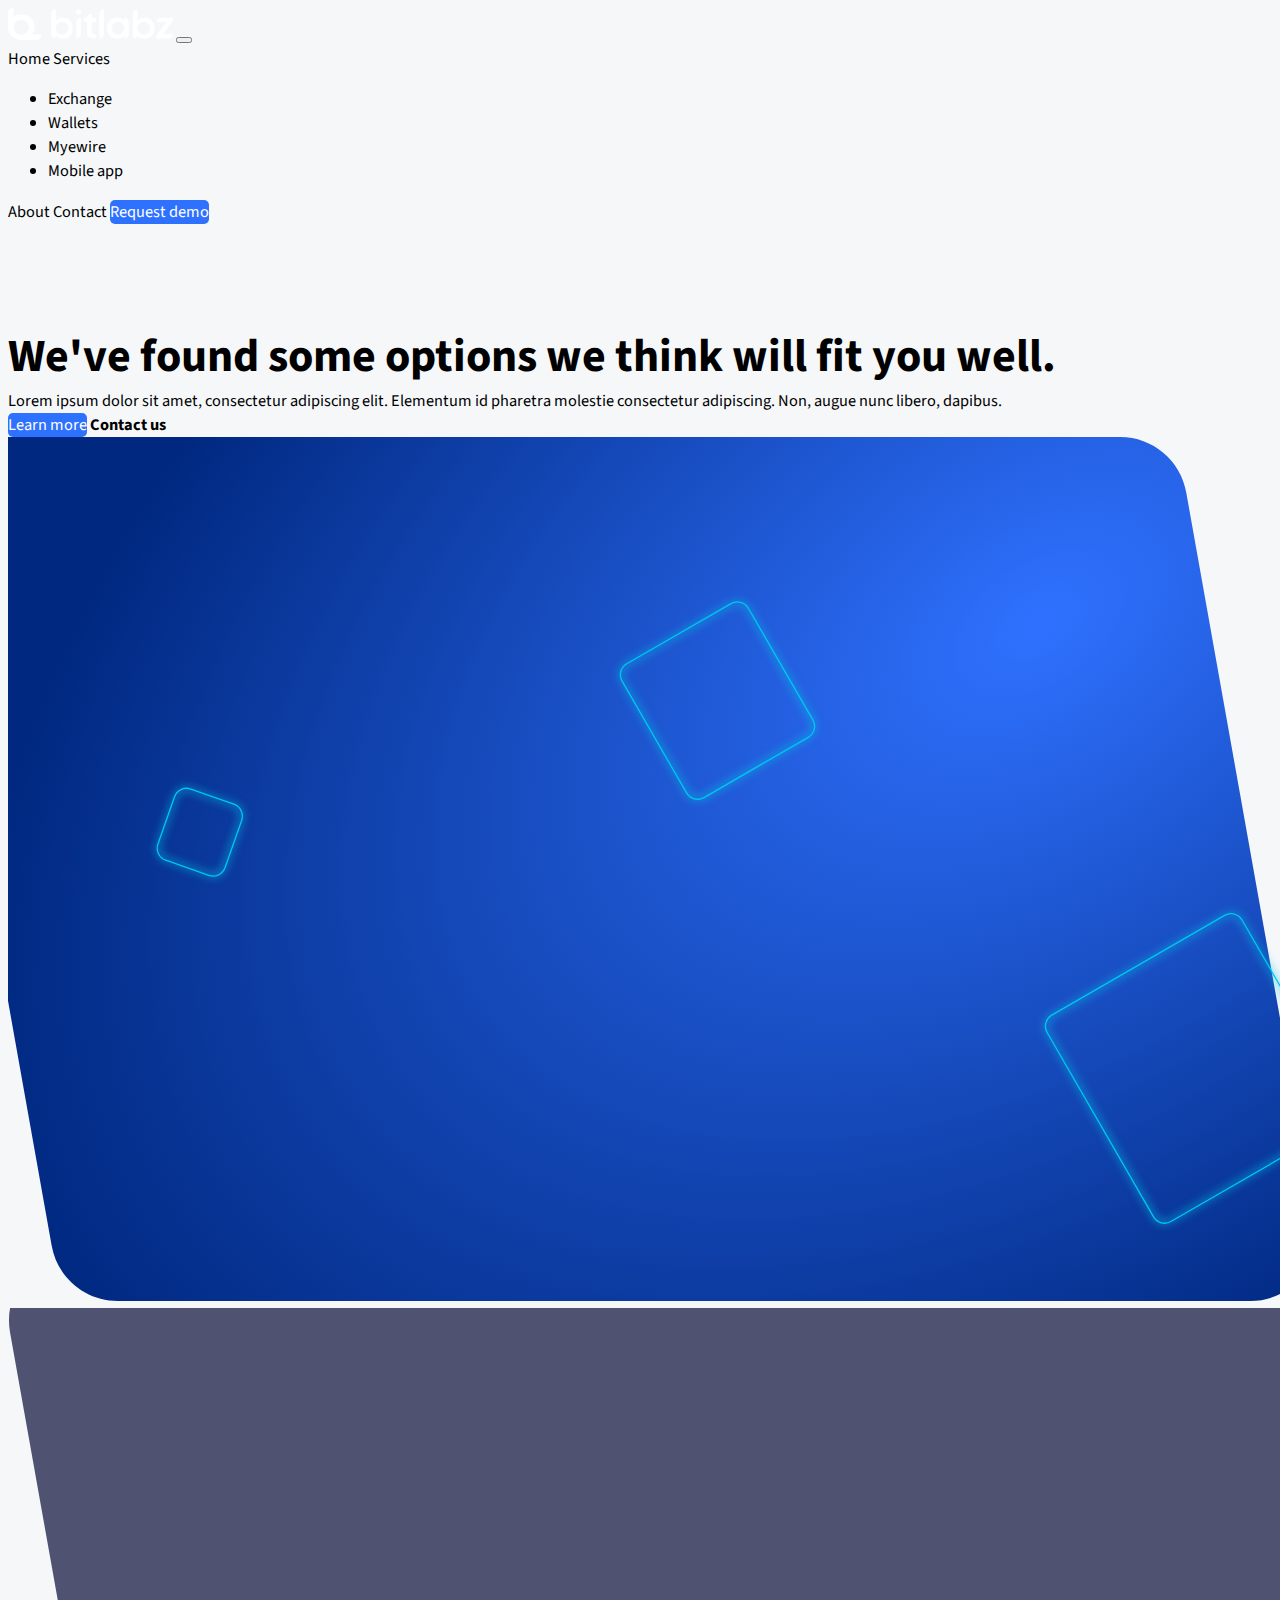
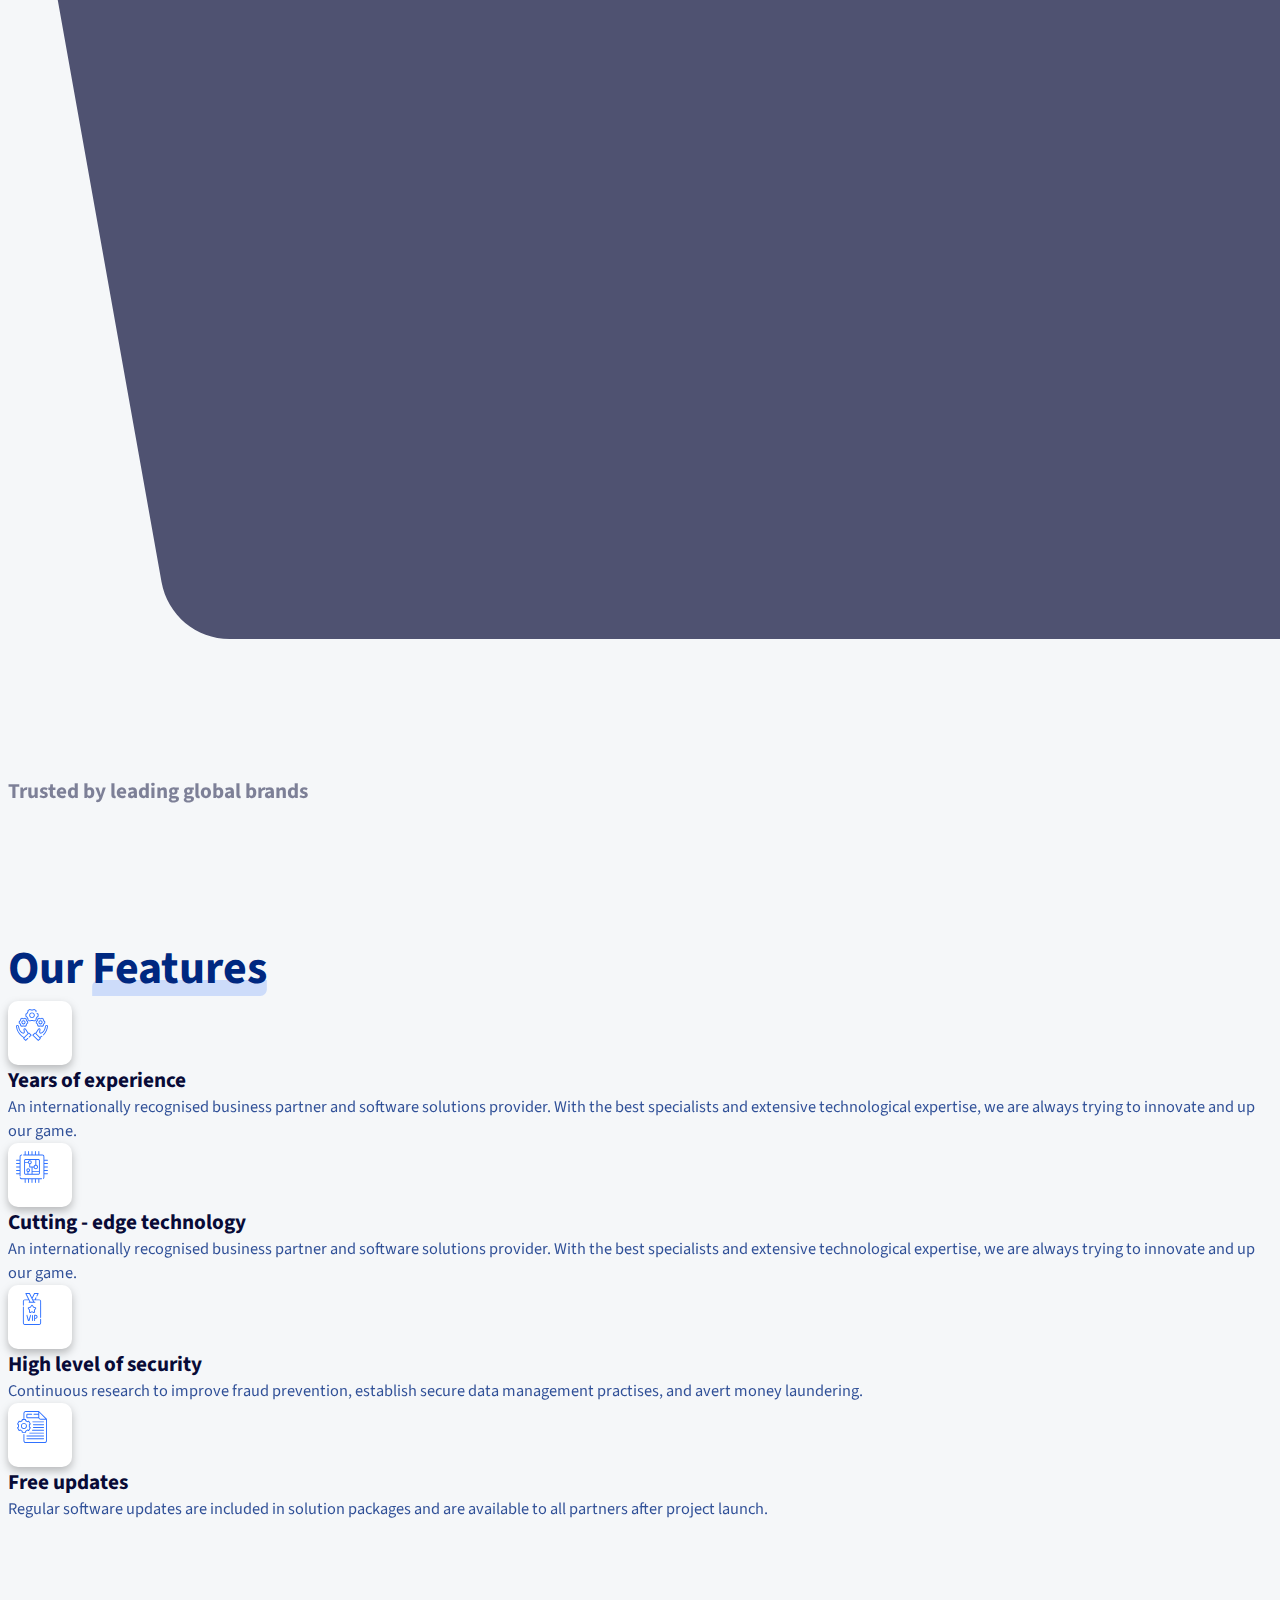
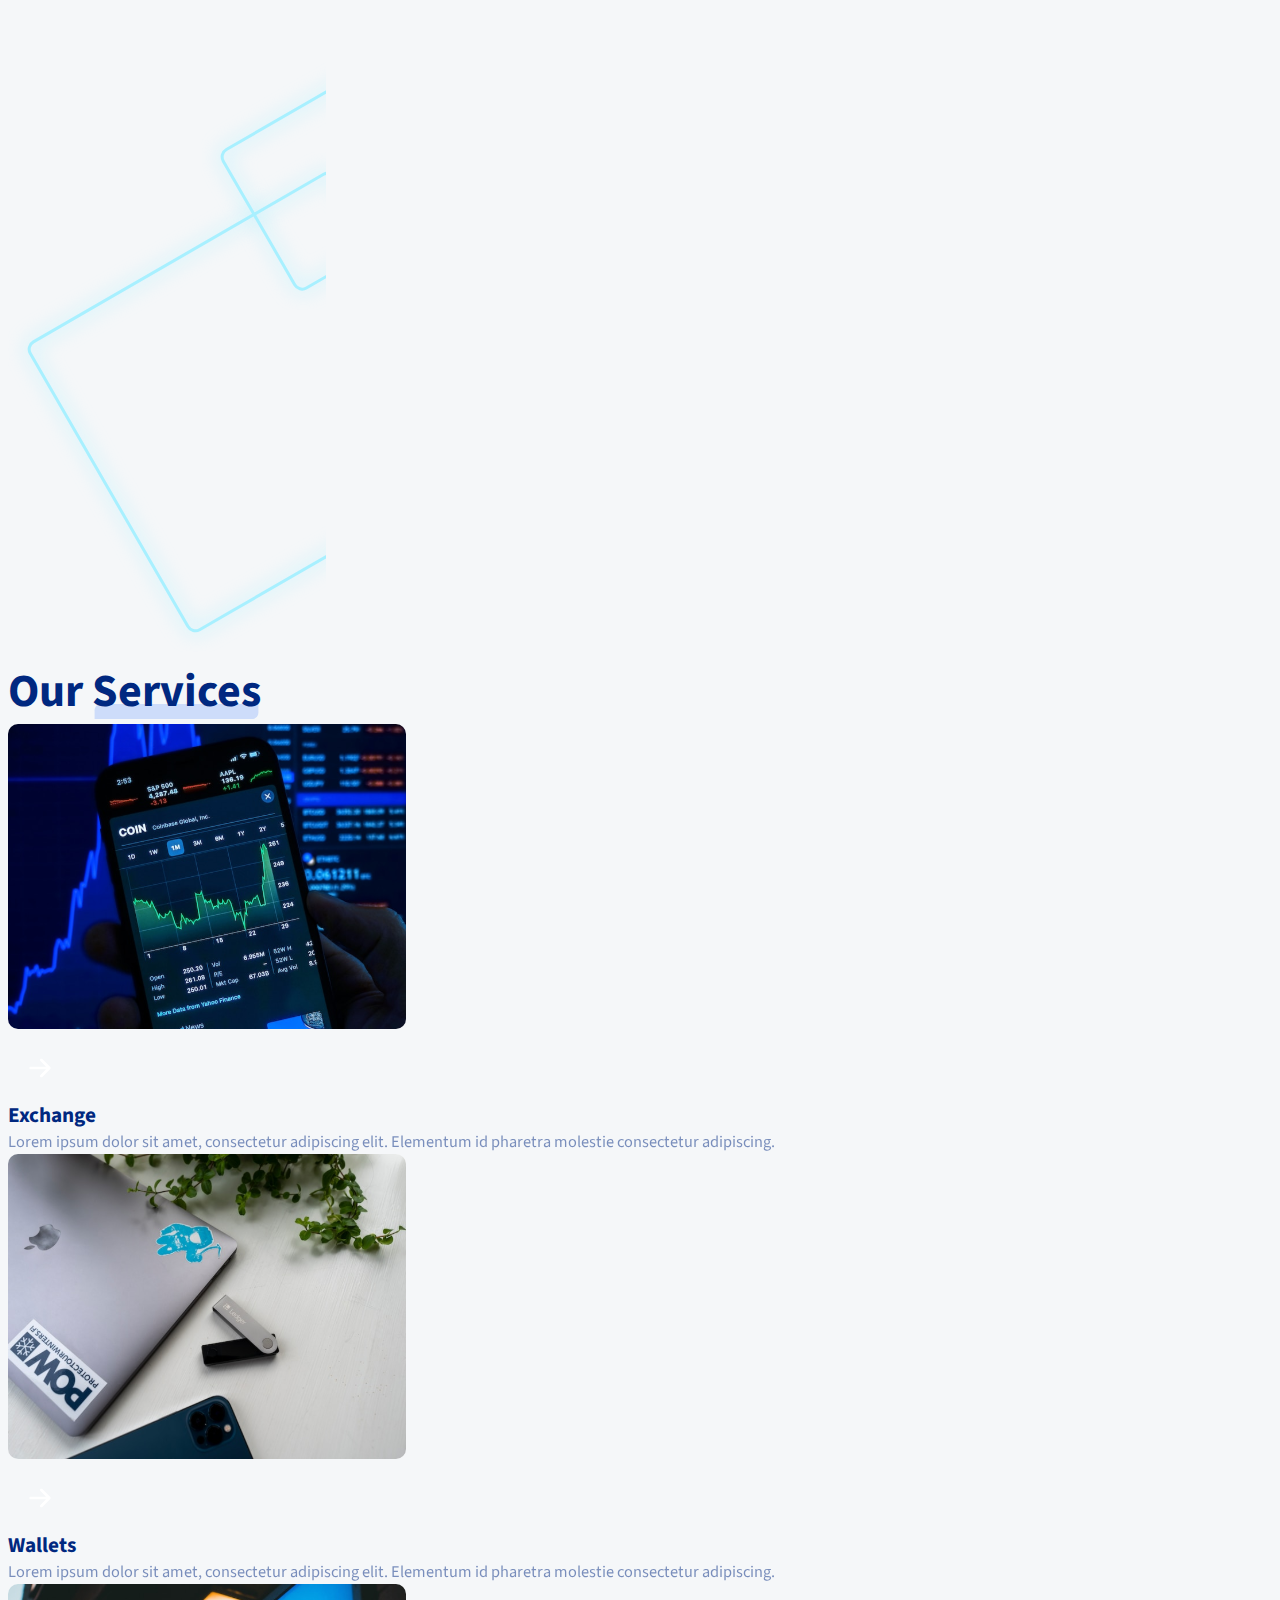
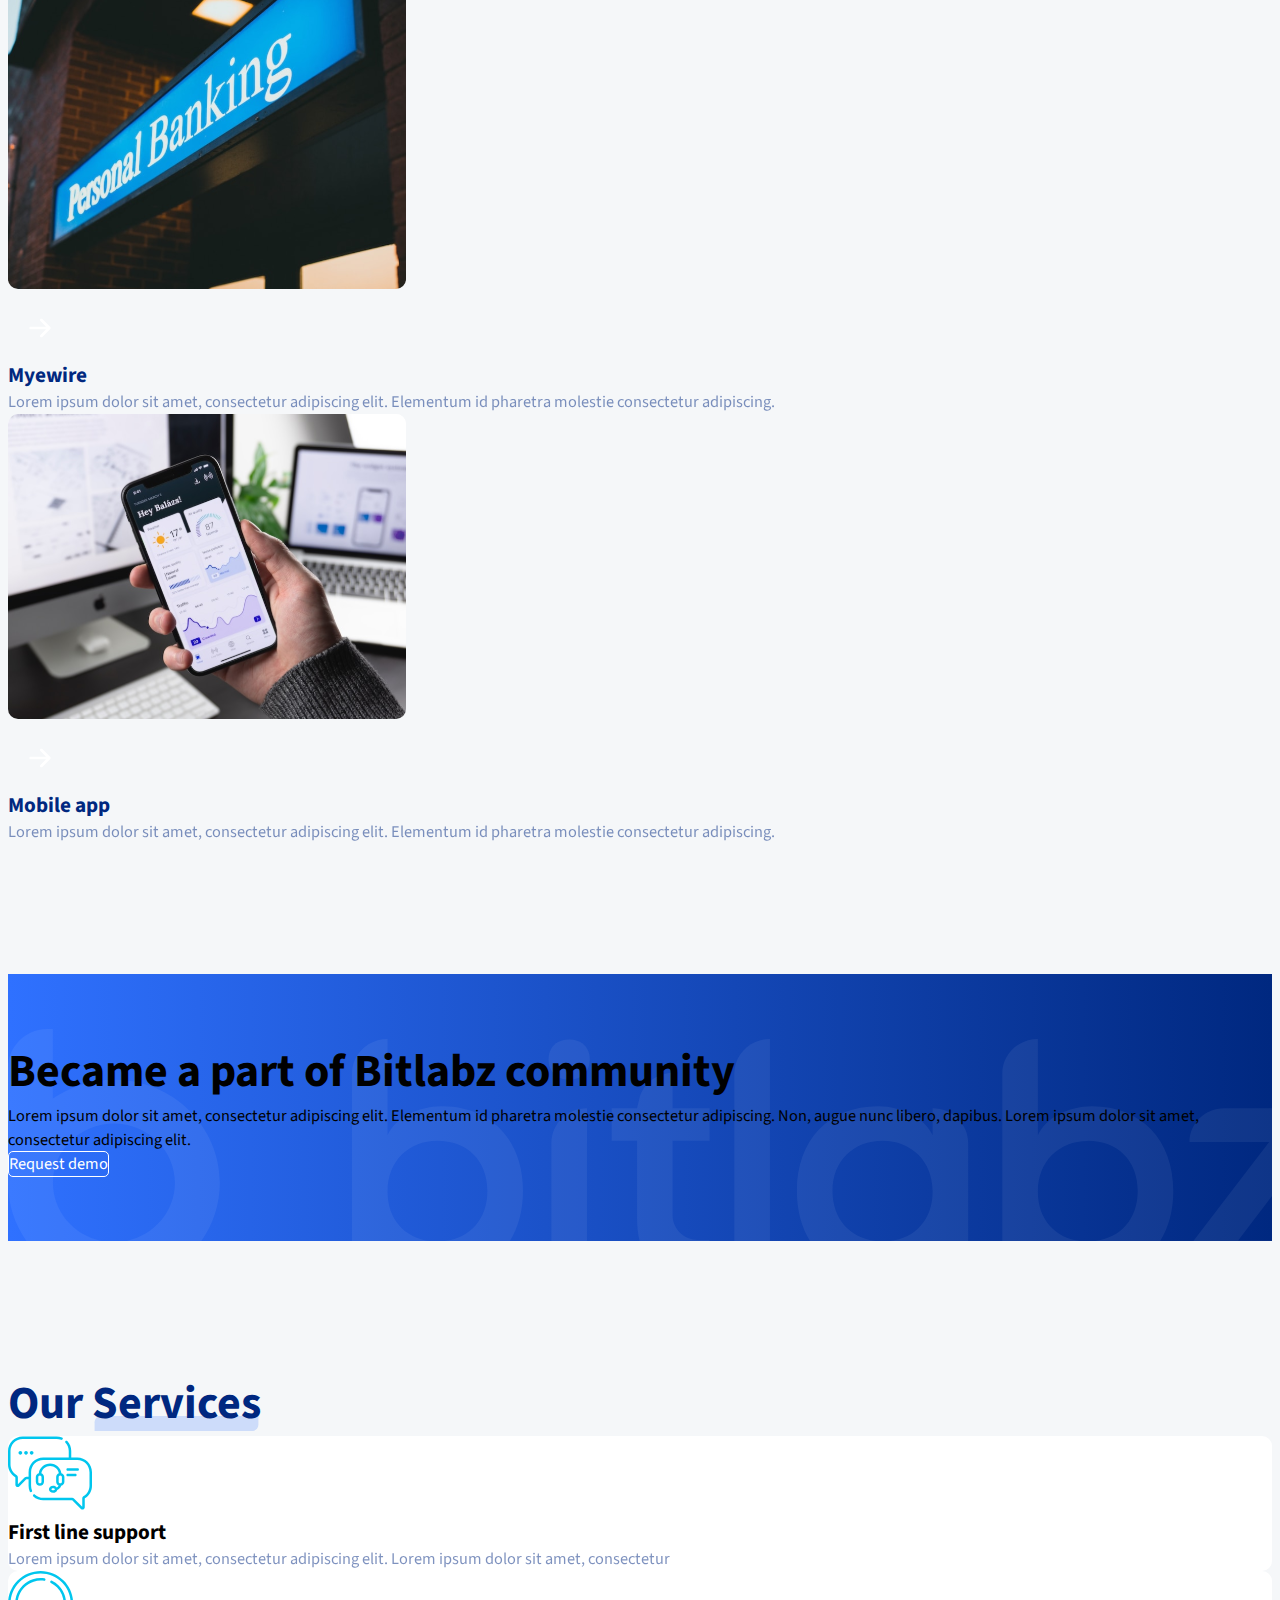
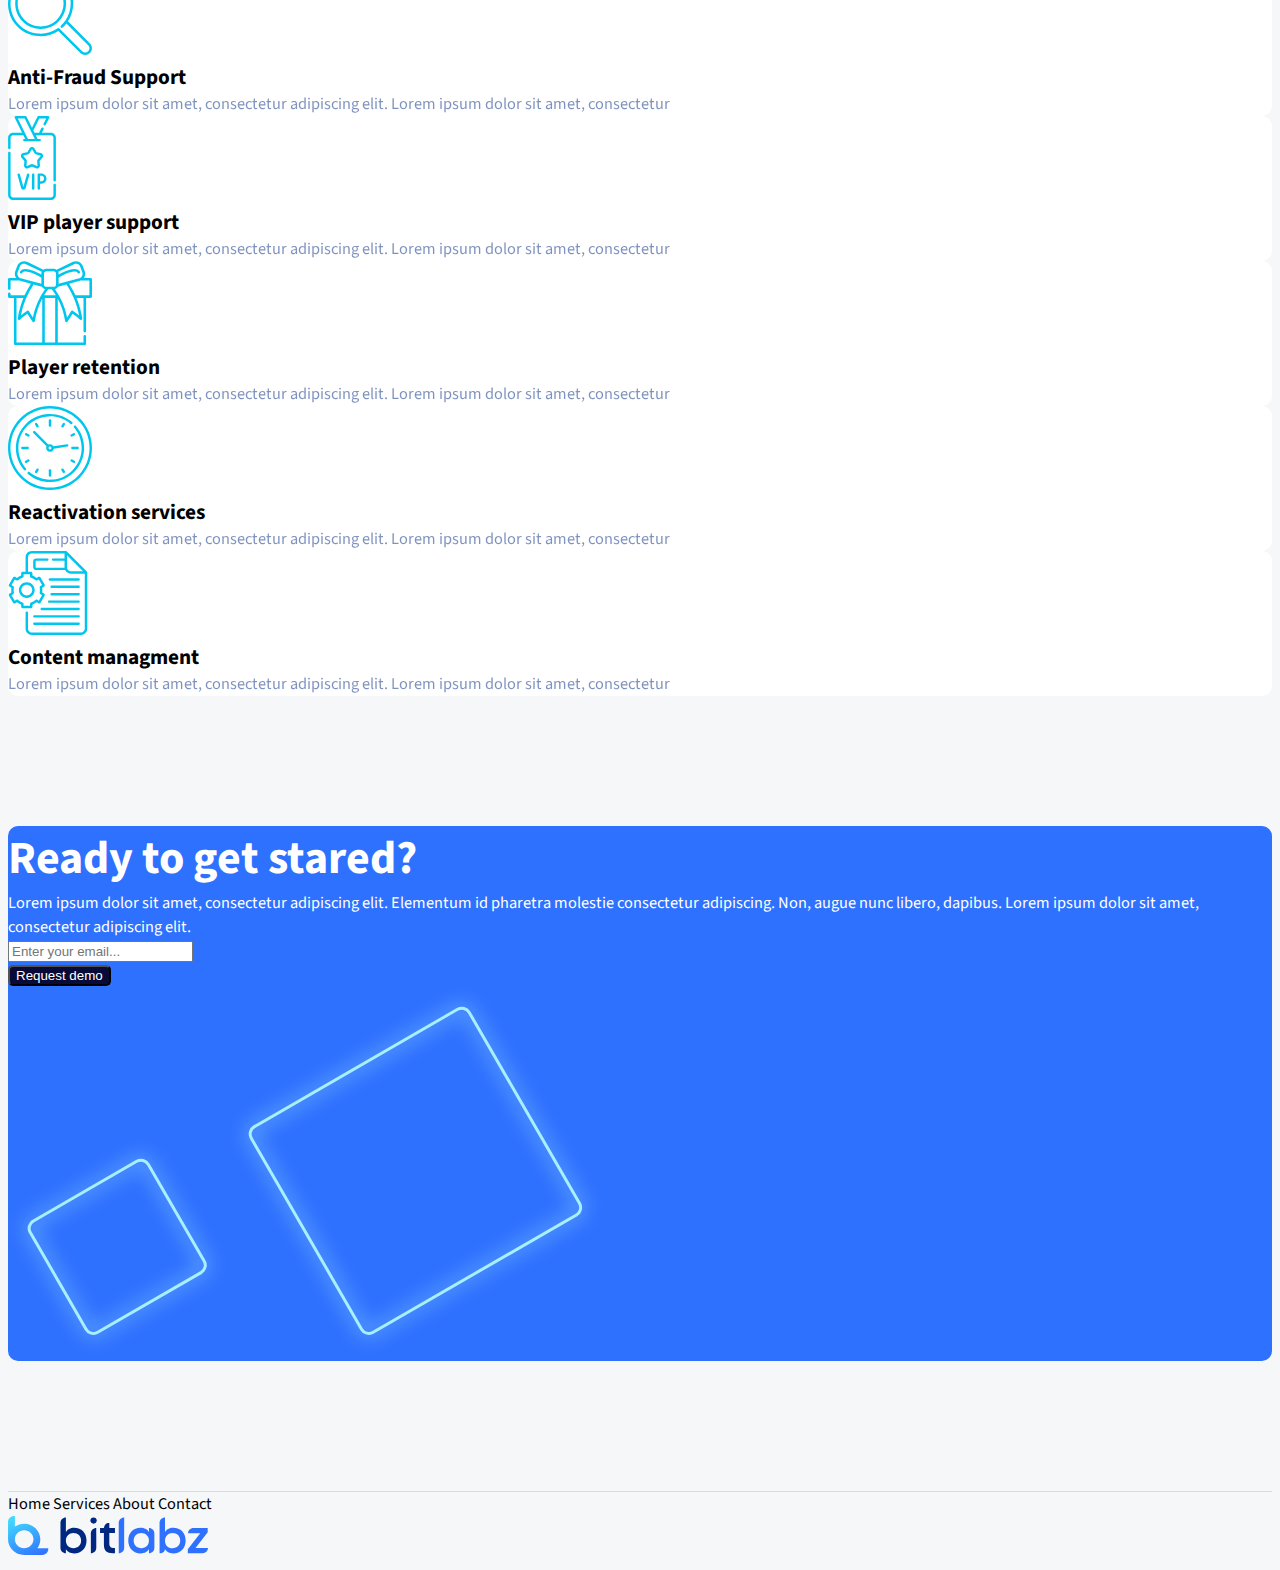
<file: index.html>
<!DOCTYPE html>
<html lang="en">
<head>
    <meta charset="UTF-8">
    <meta http-equiv="X-UA-Compatible" content="IE=edge">
    <meta name="viewport" content="width=device-width, initial-scale=1.0">

    <link href="https://cdn.jsdelivr.net/npm/bootstrap@5.0.2/dist/css/bootstrap.min.css" rel="stylesheet" integrity="sha384-EVSTQN3/azprG1Anm3QDgpJLIm9Nao0Yz1ztcQTwFspd3yD65VohhpuuCOmLASjC" crossorigin="anonymous">
    <link rel="preconnect" href="https://fonts.googleapis.com">
    <link rel="preconnect" href="https://fonts.gstatic.com" crossorigin>
    <link href="https://fonts.googleapis.com/css2?family=Source+Sans+Pro:wght@300;400;700&display=swap" rel="stylesheet">
    <link rel="stylesheet" href="https://cdnjs.cloudflare.com/ajax/libs/OwlCarousel2/2.3.4/assets/owl.carousel.css" integrity="sha512-UTNP5BXLIptsaj5WdKFrkFov94lDx+eBvbKyoe1YAfjeRPC+gT5kyZ10kOHCfNZqEui1sxmqvodNUx3KbuYI/A==" crossorigin="anonymous" referrerpolicy="no-referrer" />

    <link rel="stylesheet" href="styles.css">

    <title>Bitlabz</title>
</head>
<body class="index">
    <nav class="navbar navbar-expand-lg position-absolute w-100">
        <div class="container">
            <a class="navbar-brand" href="index.html">
                <img src="assets/images/logos/Logo.svg" alt="" width="165" height="32">
            </a>
            <button class="navbar-toggler" type="button" data-bs-toggle="collapse" data-bs-target="#navbarNavAltMarkup" aria-controls="navbarNavAltMarkup" aria-expanded="false" aria-label="Toggle navigation">
                <span class="navbar-toggler-icon"></span>
            </button>
            <div class="collapse navbar-collapse justify-content-end" id="navbarNavAltMarkup">
                <div class="navbar-nav align-items-lg-center">
                    <a class="nav-link text-white me-4" aria-current="page" href="index.html">Home</a>
                    <a class="dropdown nav-link dropdown-toggle text-white me-4" href="#" id="navbarScrollingDropdown" role="button" data-bs-toggle="dropdown" aria-expanded="false">
                        Services
                    </a>
                    <ul class="dropdown-menu" aria-labelledby="navbarScrollingDropdown">
                        <li><a class="dropdown-item" href="pages/exchange.html">Exchange</a></li>
                        <li><a class="dropdown-item" href="pages/wallets.html">Wallets</a></li>
                        <li><a class="dropdown-item" href="pages/myewire.html">Myewire</a></li>
                        <li><a class="dropdown-item" href="pages/mobile-app.html">Mobile app</a></li>
                    </ul>
                    <a class="nav-link text-white me-4" href="pages/about.html">About</a>
                    <a class="nav-link text-white me-4" href="pages/contact.html">Contact</a>
                    <a class="nav-link text-white btn btn-blue px-2 py-1 h-fit" href="pages/demo.html">Request demo</a>
                </div>
            </div>
        </div>
    </nav>

    <div class="main container-fluid px-0 mx-0 row">
        <div class="col-lg-6 px-0 main-content text-white position-relative">
            <div class="p-5 position-absolute">
                <h2 class="mb-4 bold">We've found some options we think will fit you well.</h2>
                <p class="mb-4">Lorem ipsum dolor sit amet, consectetur adipiscing elit. Elementum id pharetra molestie consectetur adipiscing. Non, augue nunc libero, dapibus. </p>
                <div class="d-flex align-items-center">
                    <a href="#" class="btn btn-blue px-3 py-2 me-3 text-white">Learn more</a>
                    <a href="pages/contact.html" class="bold text-white">Contact us</a>
                </div>
            </div>
            <img src="assets/images/main-bg.svg" alt="">
        </div>

        <div class="col-lg-6 px-0 video">
            <img src="assets/images/Rectangle 44.svg" alt="">
        </div>
    </div>

    <div class="container carousel">
            <h4 class="mb-4">Trusted by leading global brands</h4>
    
            <div class="owl-carousel owl-theme">
                <div class="item"><img src="assets/images/carousel-logos/binance.svg" alt=""></div>
                <div class="item"><img src="assets/images/carousel-logos/crypto.svg" alt=""></div>
                <div class="item"><img src="assets/images/carousel-logos/coinone.svg" alt=""></div>
                <div class="item"><img src="assets/images/carousel-logos/binance.svg" alt=""></div>
            </div>
    </div>
    
    <div class="container features">
        <h2 class="mb-3 mb-lg-4 blue">Our 
            <span class="bold">Features</span>
        </h2>
        <div class="row row-cols-1 row-cols-sm-2 row-cols-lg-4 dark-blue">
            <div class="col d-flex flex-column justify-content-start mb-5 mb-lg-0">
                <div class="featires-icon mb-3">
                    <img src="assets/images/features/experience.svg" alt="">
                </div>
                <h4 class="mb-3">Years of experience</h4>
                <p class="blue-80">An internationally recognised business partner and software solutions provider. With the best specialists and extensive technological expertise, we are always trying to innovate and up our game.</p>
            </div>
            <div class="col d-flex flex-column justify-content-start mb-5 mb-lg-0">
                <div class="featires-icon mb-3">
                    <img src="assets/images/features/cutting.svg" alt="">
                </div>
                <h4 class="mb-3">Cutting - edge technology</h4>
                <p class="blue-80">An internationally recognised business partner and software solutions provider. With the best specialists and extensive technological expertise, we are always trying to innovate and up our game.</p>
            </div>
            <div class="col d-flex flex-column justify-content-start mb-5 mb-lg-0">
                <div class="featires-icon mb-3">
                    <img src="assets/images/features/security.svg" alt="">
                </div>
                <h4 class="mb-3">High level of security</h4>
                <p class="blue-80">Continuous research to improve fraud prevention, establish secure data management practises, and avert money laundering.</p>
            </div>
            <div class="col d-flex flex-column justify-content-start mb-5 mb-lg-0">
                <div class="featires-icon mb-3">
                    <img src="assets/images/features/updates.svg" alt="">
                </div>
                <h4 class="mb-3">Free updates</h4>
                <p class="blue-80">Regular software updates are included in solution packages and are available to all partners after project launch.</p>
            </div>
        </div>
    </div>

    <img src="assets/images/rectangles.svg" alt="" class="rectangles d-none d-md-block position-absolute">

    <div class="container services" id="services">
        <h2 class="mb-3 mb-lg-4 blue">Our <span class="bold">Services</span></h2>
        <div class="row row-cols-1 row-cols-sm-2 row-cols-lg-4 dark-blue">
            <div class="col d-flex flex-column justify-content-start mb-5 mb-lg-0">
                <div class="mb-3 position-relative">
                    <img class="w-100" src="assets/images/services/exchange.svg" alt="">
                    <a href="pages/exchange.html" class="btn btn-primary position-absolute">
                        <img src="assets/images/arrow.svg" alt="">
                    </a>
                </div>
                <h4 class="mb-3 blue">Exchange</h4>
                <p>Lorem ipsum dolor sit amet, consectetur adipiscing elit. Elementum id pharetra molestie consectetur adipiscing.</p>
            </div>
            <div class="col d-flex flex-column justify-content-start mb-5 mb-lg-0">
                <div class="mb-3 position-relative">
                    <img class="w-100" src="assets/images/services/wallets.svg" alt="">
                    <a href="pages/wallets.html" class="btn btn-primary position-absolute">
                        <img src="assets/images/arrow.svg" alt="">
                    </a>
                </div>
                <h4 class="mb-3 blue">Wallets</h4>
                <p>Lorem ipsum dolor sit amet, consectetur adipiscing elit. Elementum id pharetra molestie consectetur adipiscing.</p>
            </div>
            <div class="col d-flex flex-column justify-content-start mb-5 mb-lg-0">
                <div class="mb-3 position-relative">
                    <img class="w-100" src="assets/images/services/myewire.svg" alt="">
                    <a href="pages/myewire.html" class="btn btn-primary position-absolute">
                        <img src="assets/images/arrow.svg" alt="">
                    </a>
                </div>
                <h4 class="mb-3 blue">Myewire</h4>
                <p>Lorem ipsum dolor sit amet, consectetur adipiscing elit. Elementum id pharetra molestie consectetur adipiscing.</p>
            </div>
            <div class="col d-flex flex-column justify-content-start mb-5 mb-lg-0">
                <div class="mb-3 position-relative">
                    <img class="w-100" src="assets/images/services/mobile.svg" alt="">
                    <a href="pages/mobile-app.html" class="btn btn-primary position-absolute">
                        <img src="assets/images/arrow.svg" alt="">
                    </a>
                </div>
                <h4 class="mb-3 blue">Mobile app</h4>
                <p>Lorem ipsum dolor sit amet, consectetur adipiscing elit. Elementum id pharetra molestie consectetur adipiscing.</p>
            </div>
        </div>
    </div>

    <div class="container-fluid community">
        <div class="bg-logo">
            <div class="container">
                <div class="col-lg-8 col-xxl-6 d-flex flex-column align-items-start text-white">
                    <h2 class="mb-3">Became a part of Bitlabz community</h2>
                    <p class="mb-4">Lorem ipsum dolor sit amet, consectetur adipiscing elit. Elementum id pharetra molestie consectetur adipiscing. Non, augue nunc libero, dapibus. Lorem ipsum dolor sit amet, consectetur adipiscing elit.</p>
                    <a href="pages/demo.html" class="btn btn-outline-white px-4 py-3">Request demo</a>
                </div> 
            </div>
        </div>
    </div>

    <div class="container managed-services">
        <h2 class="mb-3 mb-lg-5 blue">Our <span class="bold">Services</span></h2>
        <div class="row row-cols-1 row-cols-md-2 row-cols-lg-3 justify-content-center">
            <div class="col mb-4">
                <div class="managed-services-card d-flex p-4">
                    <div class="services-card-img me-4 d-flex justify-content-center align-items-center">
                        <img src="assets/images/managed-services/line-support.svg" alt="">
                    </div>
                    <div class="d-flex flex-column">
                        <h4 class="mb-4">First line support</h4>
                        <p>Lorem ipsum dolor sit amet, consectetur adipiscing elit. Lorem ipsum dolor sit amet, consectetur</p>
                    </div>
                </div>
            </div>
            <div class="col mb-4">
                <div class="managed-services-card d-flex p-4">
                    <div class="services-card-img me-4 d-flex justify-content-center align-items-center">
                        <img src="assets/images/managed-services/anti-fraud.svg" alt="">
                    </div>
                    <div class="d-flex flex-column">
                        <h4 class="mb-4">Anti-Fraud Support</h4>
                        <p>Lorem ipsum dolor sit amet, consectetur adipiscing elit. Lorem ipsum dolor sit amet, consectetur</p>
                    </div>
                </div>
            </div>
            <div class="col mb-4">
                <div class="managed-services-card d-flex p-4">
                    <div class="services-card-img me-4 d-flex justify-content-center align-items-center">
                        <img src="assets/images/managed-services/vip.svg" alt="">
                    </div>
                    <div class="d-flex flex-column">
                        <h4 class="mb-4">VIP player support</h4>
                        <p>Lorem ipsum dolor sit amet, consectetur adipiscing elit. Lorem ipsum dolor sit amet, consectetur</p>
                    </div>
                </div>
            </div>
            <div class="col mb-4">
                <div class="managed-services-card d-flex p-4">
                    <div class="services-card-img me-4 d-flex justify-content-center align-items-center">
                        <img src="assets/images/managed-services/player.svg" alt="">
                    </div>
                    <div class="d-flex flex-column">
                        <h4 class="mb-4">Player retention</h4>
                        <p>Lorem ipsum dolor sit amet, consectetur adipiscing elit. Lorem ipsum dolor sit amet, consectetur</p>
                    </div>
                </div>
            </div>
            <div class="col mb-4">
                <div class="managed-services-card d-flex p-4">
                    <div class="services-card-img me-4 d-flex justify-content-center align-items-center">
                        <img src="assets/images/managed-services/services.svg" alt="">
                    </div>
                    <div class="d-flex flex-column">
                        <h4 class="mb-4">Reactivation services</h4>
                        <p>Lorem ipsum dolor sit amet, consectetur adipiscing elit. Lorem ipsum dolor sit amet, consectetur</p>
                    </div>
                </div>
            </div>
            <div class="col mb-4">
                <div class="managed-services-card d-flex p-4">
                    <div class="services-card-img me-4 d-flex justify-content-center align-items-center">
                        <img src="assets/images/managed-services/content.svg" alt="">
                    </div>
                    <div class="d-flex flex-column">
                        <h4 class="mb-4">Content managment</h4>
                        <p>Lorem ipsum dolor sit amet, consectetur adipiscing elit. Lorem ipsum dolor sit amet, consectetur</p>
                    </div>
                </div>
            </div>
        </div>
    </div>

    <div class="container get-started py-5 text-center position-relative">
        <div class="row row-cols-1 justify-content-center">
            <div class="col-md-9 col-lg-6 col-xl-5 col-xxl-5 col-xxxl-4">
                <h2 class="bold mb-4">Ready to get stared?</h2>
                <p class=" mb-5">Lorem ipsum dolor sit amet, consectetur adipiscing elit. Elementum id pharetra molestie consectetur adipiscing. Non, augue nunc libero, dapibus. Lorem ipsum dolor sit amet, consectetur adipiscing elit.</p>
                <form class="form-inline d-flex flex-column flex-sm-row align-items-center justify-content-center">
                    <div class="form-group me-sm-3 mb-3 mb-sm-0">
                        <input type="email" class="form-control px-3 py-2" id="email" placeholder="Enter your email...">
                    </div>
                    <button type="submit" class="btn btn-dark px-3 py-2">Request demo</button>
                </form>
            </div>
            <img class="position-absolute r1 w-auto d-none d-lg-inline" src="assets/images/r1.svg" alt="">
            <img class="position-absolute r2 w-auto d-none d-lg-inline" src="assets/images/r2.svg" alt="">
        </div>
    </div>

    <footer class="container mb-4 py-4 d-flex flex-column flex-sm-row justify-content-between align-items-center align-items-sm-end">
        <div class="mb-3 mb-sm-0">
            <a class="me-3 me-xl-5" href="index.html">Home</a>
            <a class="me-3 me-xl-5" href="#services">Services</a>
            <a class="me-3 me-xl-5" href="pages/about.html">About</a>
            <a class="me-3 me-xl-5" href="pages/contact.html">Contact</a>
        </div>
        <a href="pages/about.html">
            <img src="assets/images/logos/Logo-footer.svg" alt="">
        </a>
    </footer>

    <script src="https://code.jquery.com/jquery-3.6.1.min.js" integrity="sha256-o88AwQnZB+VDvE9tvIXrMQaPlFFSUTR+nldQm1LuPXQ=" crossorigin="anonymous"></script>
    <script src="https://cdn.jsdelivr.net/npm/bootstrap@5.0.2/dist/js/bootstrap.bundle.min.js" integrity="sha384-MrcW6ZMFYlzcLA8Nl+NtUVF0sA7MsXsP1UyJoMp4YLEuNSfAP+JcXn/tWtIaxVXM" crossorigin="anonymous"></script>
    <script src="https://cdnjs.cloudflare.com/ajax/libs/OwlCarousel2/2.3.4/owl.carousel.min.js" integrity="sha512-bPs7Ae6pVvhOSiIcyUClR7/q2OAsRiovw4vAkX+zJbw3ShAeeqezq50RIIcIURq7Oa20rW2n2q+fyXBNcU9lrw==" crossorigin="anonymous" referrerpolicy="no-referrer"></script>

    <script src="script.js"></script>
</body>
</html>
</file>
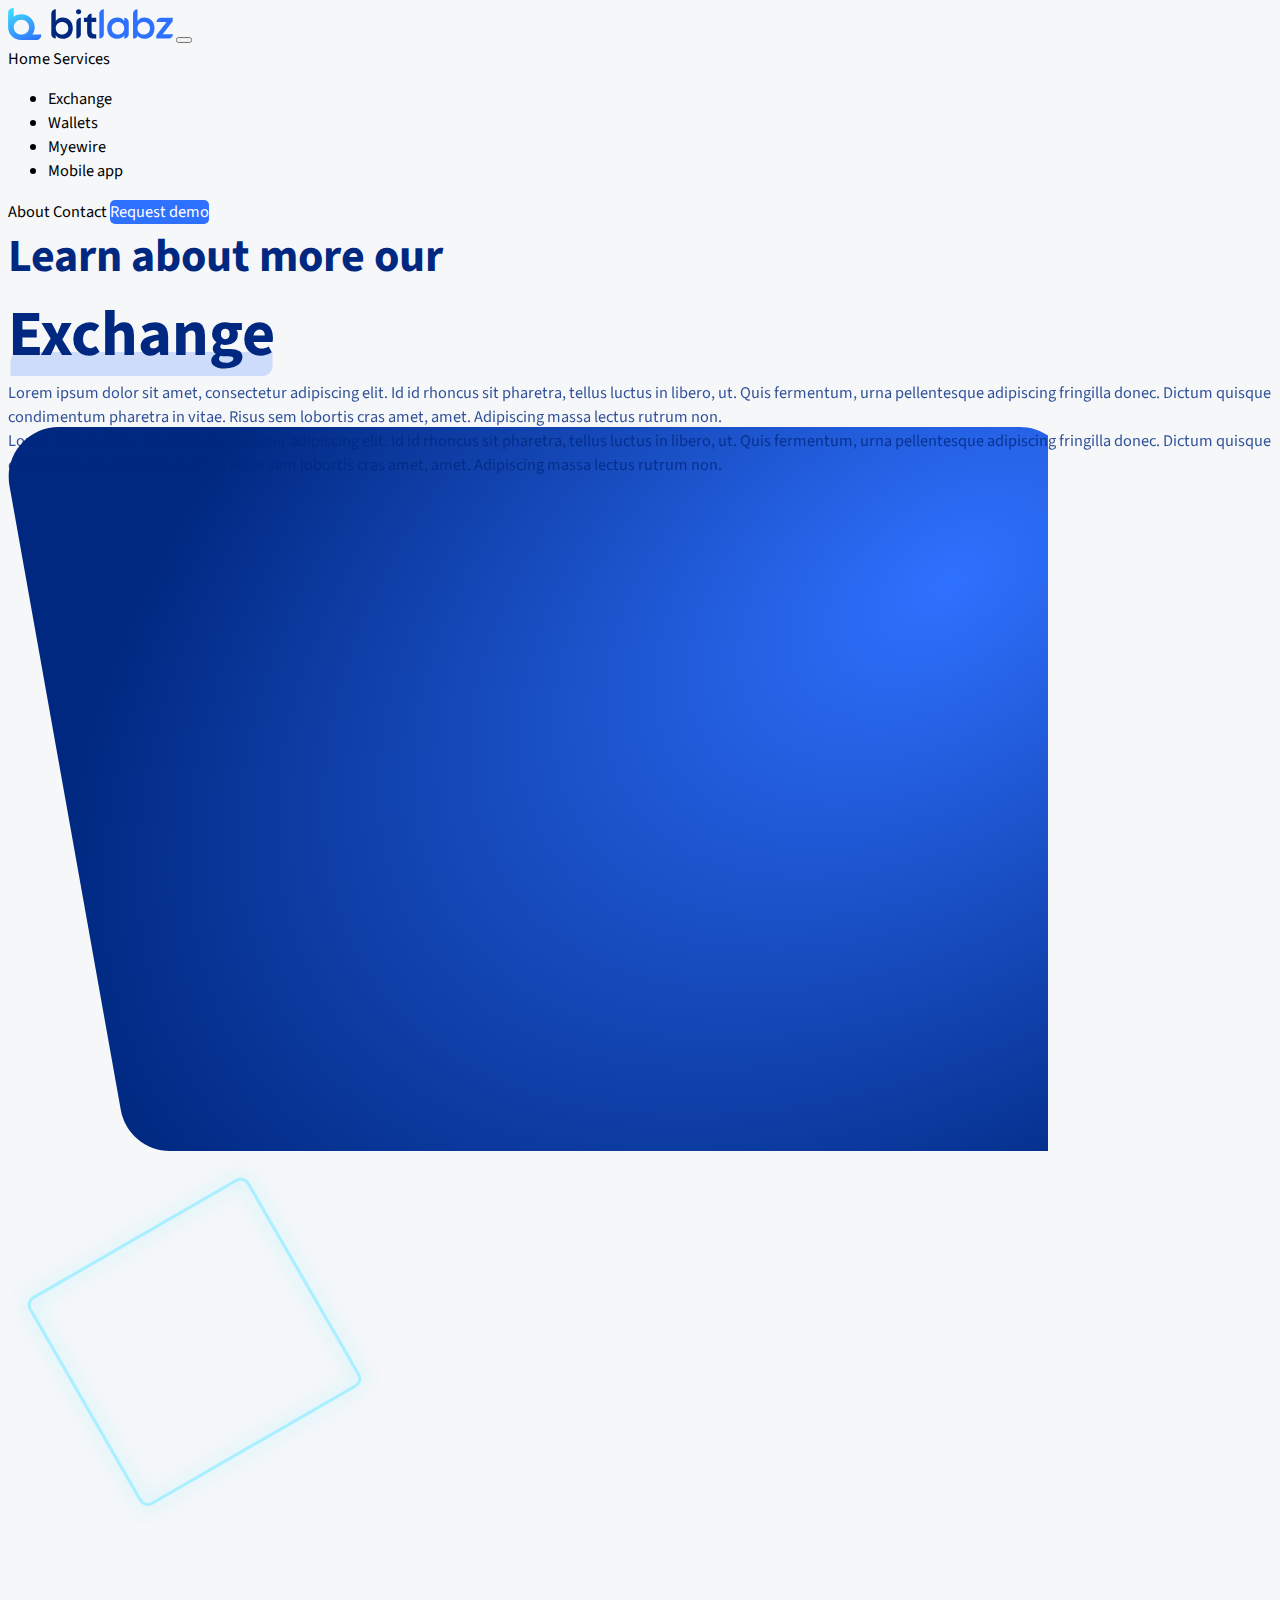
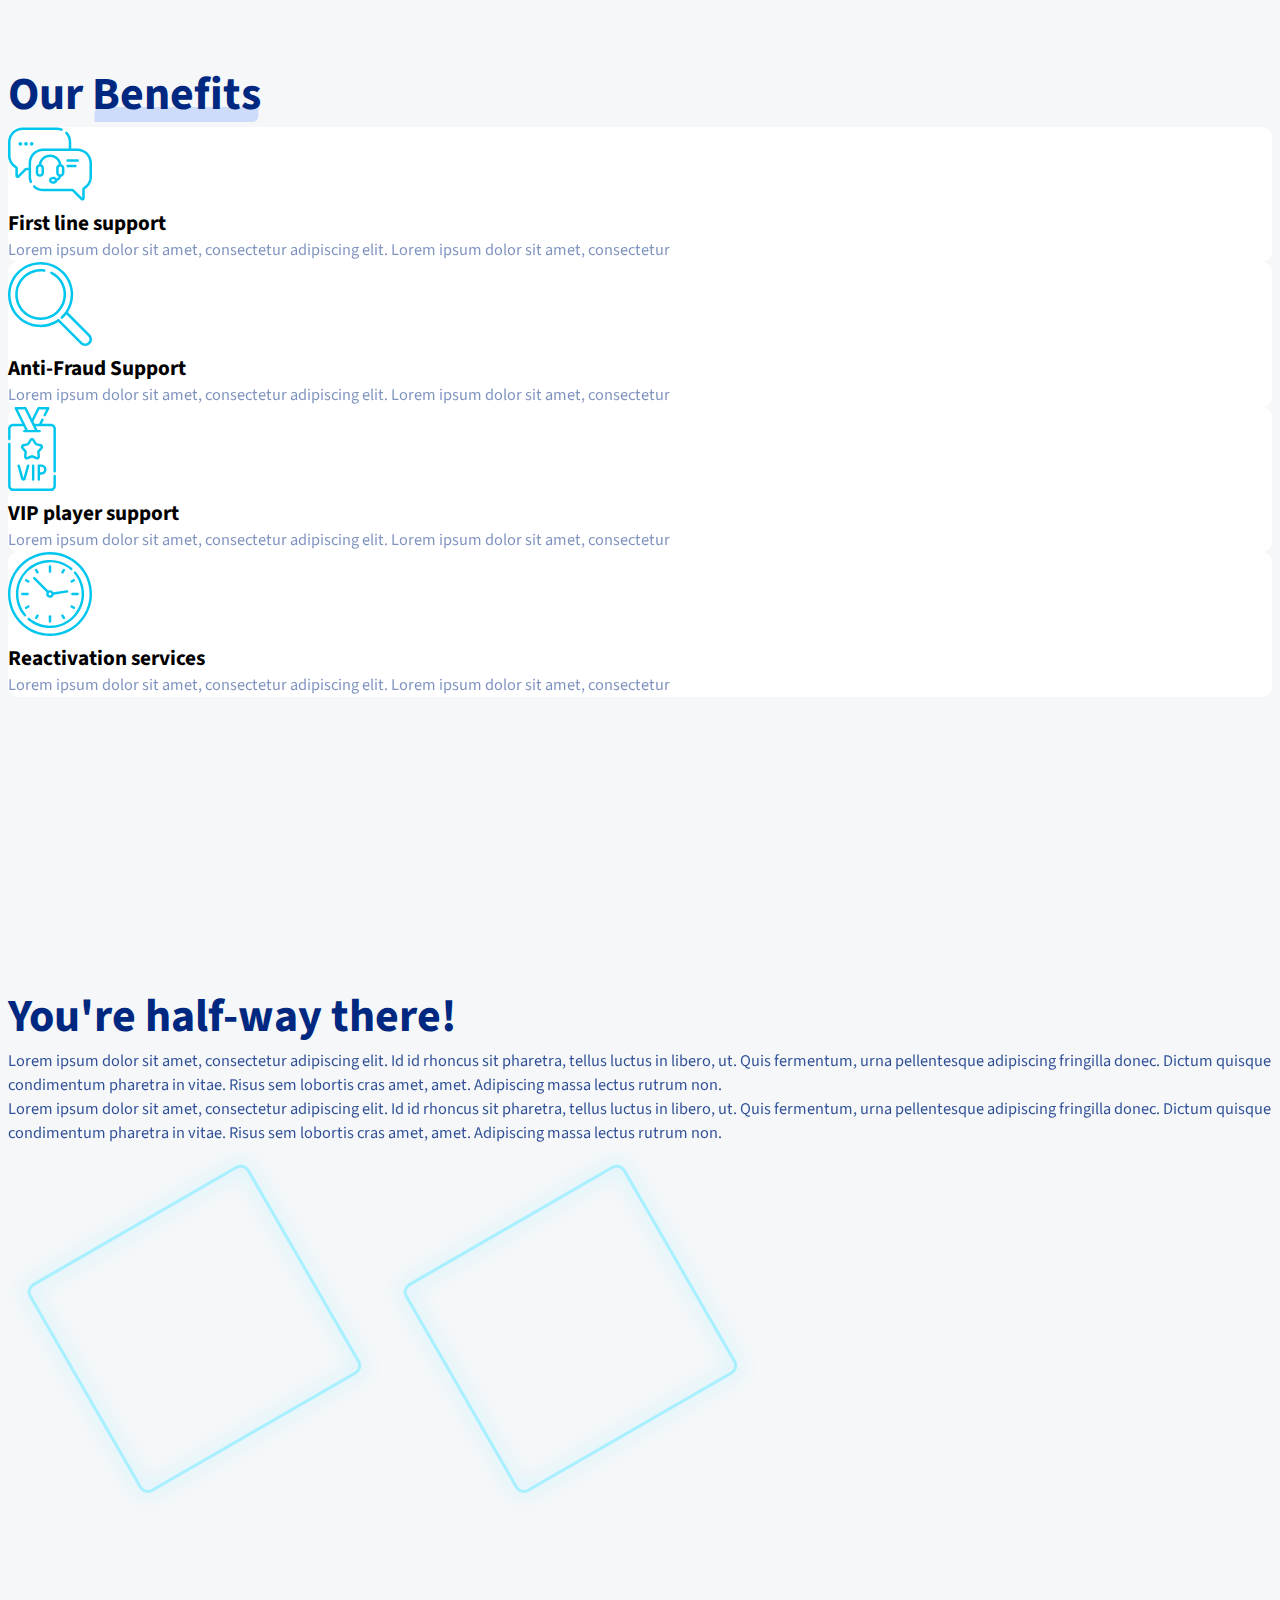
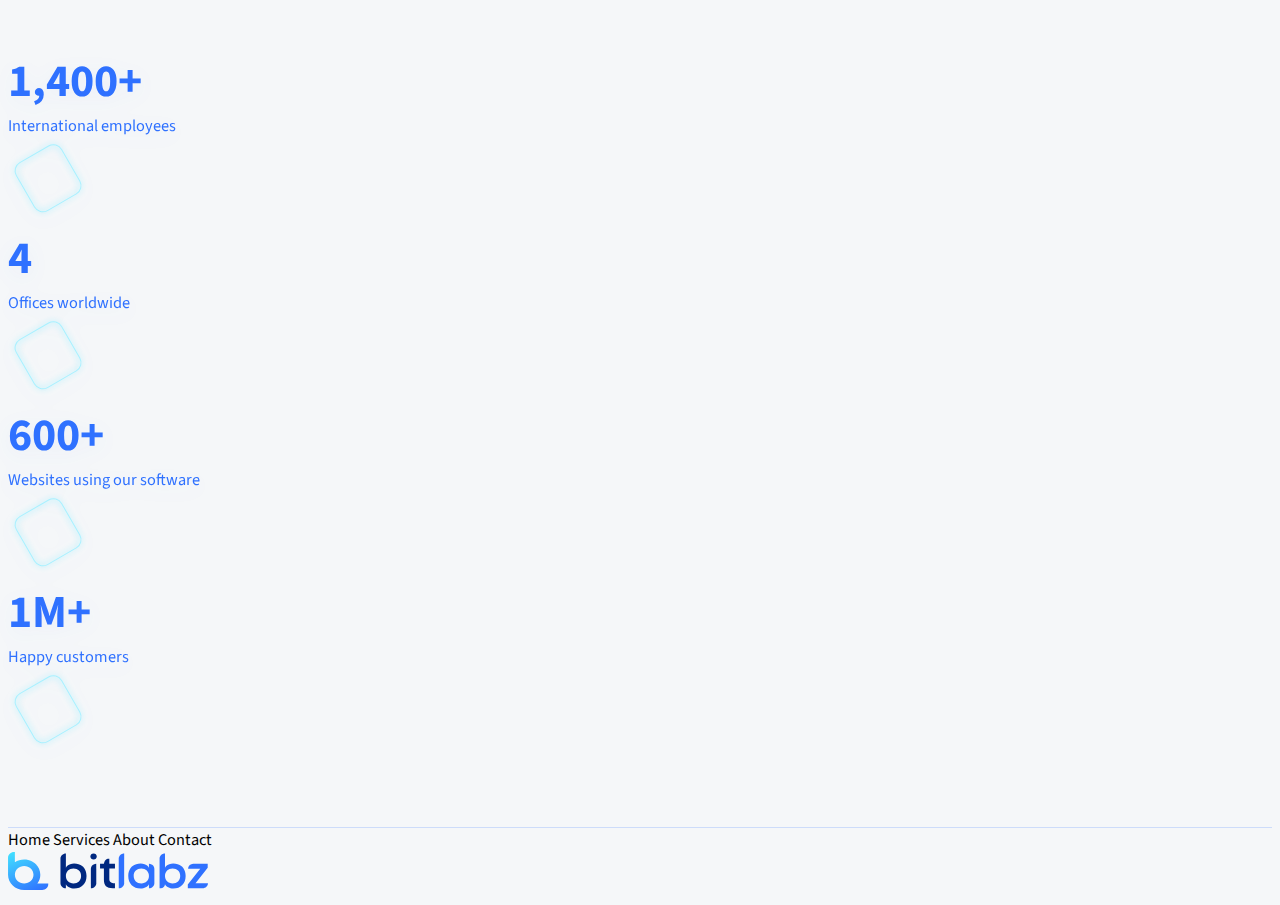
<file: pages/exchange.html>
<!DOCTYPE html>
<html lang="en">
<head>
    <meta charset="UTF-8">
    <meta http-equiv="X-UA-Compatible" content="IE=edge">
    <meta name="viewport" content="width=device-width, initial-scale=1.0">

    <link href="https://cdn.jsdelivr.net/npm/bootstrap@5.0.2/dist/css/bootstrap.min.css" rel="stylesheet" integrity="sha384-EVSTQN3/azprG1Anm3QDgpJLIm9Nao0Yz1ztcQTwFspd3yD65VohhpuuCOmLASjC" crossorigin="anonymous">
    <link rel="preconnect" href="https://fonts.googleapis.com">
    <link rel="preconnect" href="https://fonts.gstatic.com" crossorigin>
    <link href="https://fonts.googleapis.com/css2?family=Source+Sans+Pro:wght@300;400;700&display=swap" rel="stylesheet">
    <link rel="stylesheet" href="https://cdnjs.cloudflare.com/ajax/libs/OwlCarousel2/2.3.4/assets/owl.carousel.css" integrity="sha512-UTNP5BXLIptsaj5WdKFrkFov94lDx+eBvbKyoe1YAfjeRPC+gT5kyZ10kOHCfNZqEui1sxmqvodNUx3KbuYI/A==" crossorigin="anonymous" referrerpolicy="no-referrer" />

    <link rel="stylesheet" href="../styles.css">

    <title>Bitlabz</title>
</head>
<body class="exchange">
    <nav class="navbar navbar-expand-lg p-3 p-xl-4 navbar-light bg-white">
        <div class="container">
            <a class="navbar-brand" href="../index.html">
                <img src="../assets/images/logos/Logo-footer.svg" alt="" width="165" height="32">
            </a>
            <button class="navbar-toggler" type="button" data-bs-toggle="collapse" data-bs-target="#navbarNavAltMarkup" aria-controls="navbarNavAltMarkup" aria-expanded="false" aria-label="Toggle navigation">
                <span class="navbar-toggler-icon"></span>
            </button>
            <div class="collapse navbar-collapse justify-content-end" id="navbarNavAltMarkup">
                <div class="navbar-nav align-items-lg-center">
                    <a class="nav-link me-4" aria-current="page" href="index.html">Home</a>
                    <a class="dropdown nav-link dropdown-toggle me-4" href="#" id="navbarScrollingDropdown" role="button" data-bs-toggle="dropdown" aria-expanded="false">
                        Services
                    </a>
                    <ul class="dropdown-menu" aria-labelledby="navbarScrollingDropdown">
                        <li><a class="dropdown-item" href="exchange.html">Exchange</a></li>
                        <li><a class="dropdown-item" href="wallets.html">Wallets</a></li>
                        <li><a class="dropdown-item" href="myewire.html">Myewire</a></li>
                        <li><a class="dropdown-item" href="mobile-app.html">Mobile app</a></li>
                    </ul>
                    <a class="nav-link me-4" href="about.html">About</a>
                    <a class="nav-link me-4" href="contact.html">Contact</a>
                    <a class="nav-link text-white btn btn-blue px-2 py-1 h-fit" href="demo.html">Request demo</a>
                </div>
            </div>
        </div>
    </nav>

    <div class="services-main d-flex flex-column-reverse flex-xl-row position-relative">
        <div class="col-xl-6 d-flex justify-content-center align-items-center">
            <div class="col-10 col-xl-8 d-flex flex-column blue pt-5">
                <h2 class="mb-2">Learn about more our</h2>
                <h1 class="bold mb-5"><span>Exchange</span></h1>
                <p class="mb-3 blue-80">Lorem ipsum dolor sit amet, consectetur adipiscing elit. Id id rhoncus sit pharetra, tellus luctus in libero, ut. Quis fermentum, urna pellentesque adipiscing fringilla donec. Dictum quisque condimentum pharetra in vitae. Risus sem lobortis cras amet, amet. Adipiscing massa lectus rutrum non.</p>
                <p class="blue-80">Lorem ipsum dolor sit amet, consectetur adipiscing elit. Id id rhoncus sit pharetra, tellus luctus in libero, ut. Quis fermentum, urna pellentesque adipiscing fringilla donec. Dictum quisque condimentum pharetra in vitae. Risus sem lobortis cras amet, amet. Adipiscing massa lectus rutrum non.</p>
            </div>
        </div>
        <div class="col-xl-6">
            <img src="../assets/images/services-bg.svg" class="w-100 services-bg" alt="">
        </div>
        <img src="../assets/images/r2.svg" alt="" class="d-none d-xxl-block position-absolute r-main">
    </div>

    <div class="container managed-services">
        <h2 class="mb-3 mb-lg-5 blue">Our <span class="bold">Benefits</span></h2>
        <div class="row row-cols-1 row-cols-md-2 row-cols-xxl-4 justify-content-center">
            <div class="col mb-4">
                <div class="managed-services-card d-flex flex-column flex-sm-row p-4">
                    <div class="services-card-img me-4 d-flex justify-content-center align-items-center">
                        <img src="../assets/images/managed-services/line-support.svg" alt="">
                    </div>
                    <div class="d-flex flex-column">
                        <h4 class="mb-4">First line support</h4>
                        <p>Lorem ipsum dolor sit amet, consectetur adipiscing elit. Lorem ipsum dolor sit amet, consectetur</p>
                    </div>
                </div>
            </div>
            <div class="col mb-4">
                <div class="managed-services-card d-flex flex-column flex-sm-row p-4">
                    <div class="services-card-img me-4 d-flex justify-content-center align-items-center">
                        <img src="../assets/images/managed-services/anti-fraud.svg" alt="">
                    </div>
                    <div class="d-flex flex-column">
                        <h4 class="mb-4">Anti-Fraud Support</h4>
                        <p>Lorem ipsum dolor sit amet, consectetur adipiscing elit. Lorem ipsum dolor sit amet, consectetur</p>
                    </div>
                </div>
            </div>
            <div class="col mb-4">
                <div class="managed-services-card d-flex flex-column flex-sm-row p-4">
                    <div class="services-card-img me-4 d-flex justify-content-center align-items-center">
                        <img src="../assets/images/managed-services/vip.svg" alt="">
                    </div>
                    <div class="d-flex flex-column">
                        <h4 class="mb-4">VIP player support</h4>
                        <p>Lorem ipsum dolor sit amet, consectetur adipiscing elit. Lorem ipsum dolor sit amet, consectetur</p>
                    </div>
                </div>
            </div>
            <div class="col mb-4">
                <div class="managed-services-card d-flex flex-column flex-sm-row p-4">
                    <div class="services-card-img me-4 d-flex justify-content-center align-items-center">
                        <img src="../assets/images/managed-services/services.svg" alt="">
                    </div>
                    <div class="d-flex flex-column">
                        <h4 class="mb-4">Reactivation services</h4>
                        <p>Lorem ipsum dolor sit amet, consectetur adipiscing elit. Lorem ipsum dolor sit amet, consectetur</p>
                    </div>
                </div>
            </div>
        </div>
    </div>

    <div class="video-section d-flex flex-column flex-lg-row position-relative">
        <div class="video col-lg-6 d-flex align-items-center mb-5 mb-lg-0">
            <video autoplay muted loop id="myVideo" class="w-100">
                <source src="https://mdbcdn.b-cdn.net/img/video/forest.mp4" type="video/mp4" loop>
            </video>
        </div>
        <div class="d-flex flex-column align-items-center justify-content-center col-lg-6">
            <div class="col-10 col-lg-8">
                <h2 class="mb-3 mb-lg-5 blue bold">
                    <span>You're half-way there!</span>
                </h2>
                <p class="mb-3 blue-80">Lorem ipsum dolor sit amet, consectetur adipiscing elit. Id id rhoncus sit pharetra, tellus luctus in libero, ut. Quis fermentum, urna pellentesque adipiscing fringilla donec. Dictum quisque condimentum pharetra in vitae. Risus sem lobortis cras amet, amet. Adipiscing massa lectus rutrum non.</p>
                <p class="blue-80">Lorem ipsum dolor sit amet, consectetur adipiscing elit. Id id rhoncus sit pharetra, tellus luctus in libero, ut. Quis fermentum, urna pellentesque adipiscing fringilla donec. Dictum quisque condimentum pharetra in vitae. Risus sem lobortis cras amet, amet. Adipiscing massa lectus rutrum non.</p>
            </div>
        </div>
        <img src="../assets/images/r2.svg" class="d-none d-lg-block position-absolute r-up" alt="">
        <img src="../assets/images/r2.svg" class="d-none d-lg-block position-absolute r-down" alt="">
    </div>

    <div class="statistics bg-white container">
        <div class="row row-cols-1 row-cols-sm-2 row-cols-lg-4 px-5 py-4 p-lg-5">
            <div class="statistics-field col mb-4 mb-lg-0">
                <div class="position-relative">
                    <div class="d-flex flex-column light-blue">
                        <h2 class="pb-2 bold">1,400+</h2>
                        <p>International employees</p>
                    </div>
                    <img src="../assets/images/r3.svg" class="position-absolute" alt="">
                </div>
            </div>
            <div class="statistics-field col mb-4 mb-lg-0">
                <div class="position-relative">
                    <div class="d-flex flex-column light-blue">
                        <h2 class="pb-2 bold">4</h2>
                        <p>Offices worldwide</p>
                    </div>
                    <img src="../assets/images/r3.svg" class="position-absolute" alt="">
                </div>
            </div>
            <div class="statistics-field col mb-4 mb-lg-0">
                <div class="position-relative">
                    <div class="d-flex flex-column light-blue">
                        <h2 class="pb-2 bold">600+</h2>
                        <p>Websites using our software</p>
                    </div>
                    <img src="../assets/images/r3.svg" class="position-absolute" alt="">
                </div>
            </div>
            <div class="statistics-field col mb-4 mb-lg-0">
                <div class="position-relative">
                    <div class="d-flex flex-column light-blue">
                        <h2 class="pb-2 bold">1M+</h2>
                        <p>Happy customers</p>
                    </div>
                    <img src="../assets/images/r3.svg" class="position-absolute" alt="">
                </div>
            </div>
        </div>
    </div>
    
    <footer class="container mb-4 py-4 d-flex flex-column flex-sm-row justify-content-between align-items-center align-items-sm-end">
        <div class="mb-3 mb-sm-0">
            <a class="me-3 me-xl-5" href="../index.html">Home</a>
            <a class="me-3 me-xl-5" href="#services">Services</a>
            <a class="me-3 me-xl-5" href="about.html">About</a>
            <a class="me-3 me-xl-5" href="contact.html">Contact</a>
        </div>
        <a href="about.html">
            <img src="../assets/images/logos/Logo-footer.svg" alt="">
        </a>
    </footer>

    <script src="https://code.jquery.com/jquery-3.6.1.min.js" integrity="sha256-o88AwQnZB+VDvE9tvIXrMQaPlFFSUTR+nldQm1LuPXQ=" crossorigin="anonymous"></script>
    <script src="https://cdn.jsdelivr.net/npm/bootstrap@5.0.2/dist/js/bootstrap.bundle.min.js" integrity="sha384-MrcW6ZMFYlzcLA8Nl+NtUVF0sA7MsXsP1UyJoMp4YLEuNSfAP+JcXn/tWtIaxVXM" crossorigin="anonymous"></script>
    <script src="https://cdnjs.cloudflare.com/ajax/libs/OwlCarousel2/2.3.4/owl.carousel.min.js" integrity="sha512-bPs7Ae6pVvhOSiIcyUClR7/q2OAsRiovw4vAkX+zJbw3ShAeeqezq50RIIcIURq7Oa20rW2n2q+fyXBNcU9lrw==" crossorigin="anonymous" referrerpolicy="no-referrer"></script>

    <script src="../script.js"></script>
</body>
</html>
</file>
<file: styles.css>
:root {
    --step-0: clamp(0.88rem, calc(0.82rem + 0.25vw), 1.13rem);  /*14.00px   to  18.00px*/
    --step-1: clamp(1.05rem, calc(0.96rem + 0.46vw), 1.50rem);  /*16.80px   to  23.99px*/
    --step-2: clamp(1.26rem, calc(1.11rem + 0.75vw), 2.00rem);  /*20.16px   to  31.98px*/
    --step-3: clamp(1.51rem, calc(1.28rem + 1.17vw), 2.66rem);  /*24.19px   to  42.63px*/
    --step-4: clamp(1.81rem, calc(1.46rem + 1.76vw), 3.55rem);  /*29.03px   to  56.83px*/
    --step-5: clamp(2.18rem, calc(1.66rem + 2.59vw), 4.74rem);  /*34.84px   to  75.76px*/
    --step-6: clamp(2.20rem, calc(1.86rem + 2.70vw), 5.90rem);  /*34.84px   to  75.76px*/
}
html{
    overflow-x: hidden;
}
body{
    background-color: #F5F7F9;
    font-family: 'Source Sans Pro', sans-serif;
    font-weight: 400;
    font-size: var(--step-0);
}
.dark-blue{
    color: #080B37;
} 
.blue{
    color: #002880;
} 
.blue-80{
    color: #002880;
    opacity: 80%;
}
.light-blue{
    color: #2F71FF;
} 
.white{
    color: #FFFFFF;
} 
.accent{
    color: #00C6EE;
} 
.light-accent{
    color: #D3ECF2;
} 
.btn{
    border-radius: 5px;
}
.btn:focus{
    box-shadow: none
}
.btn:hover{
    color: inherit;
}
.btn-dark{
    background-color: #080B37;
    color: #FFFFFF;
}
.btn-blue{
    background-color: #2F71FF;
    color: #FFFFFF;
}
.btn-outline-white{
    background-color: transparent;
    border: 1px solid #FFFFFF;
    color: #FFFFFF;
}
.h-fit{
    height: fit-content;
}
.w-fit{
    width: fit-content;
}
h1,h2,h3,h4,h5,p,a,div{
    margin: 0;
}
a{
    color: inherit;
    text-decoration: none;
}
a:hover,
.nav-link:hover{
    color: initial;
}
a:visited,
.nav-link:visited{
    color: initial;
}
h1{
    font-size: var(--step-6);
}
h2{
    font-size: var(--step-4);
}
/* h3{

} */
h4{
    font-size: var(--step-1);
    color: var(--blue);
}
.light{
    font-weight: 300;
}
.bold{
    font-weight: 700;
}

.main,
.carousel,
.features,
.services,
.community,
.managed-services,
.get-started,
.statistics,
.video-section,
.services-main{
    margin-bottom: 70px;
}

.navbar-brand,
.navbar{
    z-index: 1;
}
.main h2{
    margin-top: 100px;
}
/* .main-content{
    background-image: url("assets/images/Group\ 1826\ \(1\).svg");
    background-repeat: no-repeat;
    background-size: cover;
} */
.owl-carousel div.item img{
    height: 35px;
}
.carousel h4{
    color: #080B37;
    opacity: 0.5;
}
.features h2 span,
.services h2 span,
.managed-services h2 span,
.exchange h1 span{
    background-image: url("assets/images/underline.svg");
    background-size: contain;
    background-repeat: no-repeat;
    background-position: calc(100%) calc(100% - 5px);
}
.featires-icon{
    background-color: #FFFFFF;
    padding: 8px;
    width: 48px;
    height: 48px;
    border-radius: 10px;
    filter: drop-shadow(0px 4px 4px rgba(0, 0, 0, 0.25));
}

.services p,
.managed-services p{
    color: #002880;
    opacity: 50%;
}
.services a.btn.btn-primary.position-absolute{
    width: 64px;
    aspect-ratio: 1;
    bottom: -10%;
    right: 7%;
    display: flex;
    align-items: center;
    justify-content: center;
    border-radius: 10px;
    
}
.managed-services-card{
    background-color: #FFFFFF;
    border-radius: 10px;
    height: 100%;
}
.services-card-img{
    min-width: 84px;
}
.community{
    background: rgb(47,113,255);
    background: linear-gradient(90deg, rgba(47,113,255,1) 0%, rgba(0,40,128,1) 100%);
}
.community.container-fluid{
    padding-left: 0;
    padding-right: 0;
}
.get-started{
    background-color: #2F71FF;
    color: #FFFFFF;
    border-radius: 10px;
}
.rectangles{
    bottom: -35%;
    right: -5%;
    z-index: -1;
}
footer{
    border-top: 1px solid rgba(47, 113, 255, 0.2);
}
footer img{
    width: 150px;
}
.bg-logo{
    padding: 65px 0px;
    background-image: url("assets/images/logos/bLogo.svg");
    background-repeat: no-repeat;
    background-position: bottom right;
}

.form-exchange{
    background-image: url("assets/images/services-bg.svg");
}
.statistics{
    border-radius: 10px;
    filter: drop-shadow(0px 5px 10px rgba(41,103,236,0.05));
}
.statistics img{
    top: 17%;
    left: -13%;
    z-index: -1;
}
.r-up,
.r-down{
    z-index: -1;
}

.services-bg{
    margin-top: -50px;
}

@media(min-width:576px){
    .services a.btn.btn-primary.position-absolute{
        width: 50px;
        bottom: -12%;
    }
}
@media(min-width:768px){
    .services a.btn.btn-primary.position-absolute{
        bottom: -8%;
    }
    .rectangles{
        bottom: -20%;
    }
}

@media(min-width:992px){
    .r1{
        bottom: -8%;
        left: -4%;
    }
    .r2{
        top: -35%;
        right: -10%;
    }
    footer img{
        width: 200px;
    }
    .bg-logo{
        background-image: url("assets/images/logos/Logo-bg.svg");
        background-repeat: no-repeat;
        background-size: cover;
        background-position: left bottom -60px;
    }
    .r-up{
        bottom: 10%;
        right: 42%;
    }
    .r-down{
        bottom: -10%;
        right: 42%;
    }
}

@media(min-width:1200px){
    .main img{
        width: 107%;
    }
    .services a.btn.btn-primary.position-absolute{
        bottom: -12%;
        width: 64px;
    }
    .r1{
        bottom: 5%;
    }
    .r2{
        top: -25%;
        right: -4%;
    }
    .bg-logo{
        background-size: contain;
        background-position: right bottom -45px;
    }
    .main,
    .carousel,
    .features,
    .services,
    .community,
    .managed-services,
    .get-started,
    .video-section,
    .services-main{
        margin-bottom: 130px;
    }
}



@media(min-width:1400px){
    footer img{
        width: 273px;
    }
    .bg-logo{
        background-position: right bottom -45px;
        padding: 75px 0;
    }
    .main h2{
        margin-top: 160px;
    }
    .r-up{
        bottom: 7%;
        right: 47%;
    }
    .r-down{
        bottom: -15%;
        right: 45%;
    }
    .r-main{
        right: 0;
        bottom: -30%;
    }
}

@media(min-width:1700px){
    .container{
        max-width: calc(100% - 256px);
    }
    .rectangles{
        right: 0;
        bottom: -25%;
    }
    .bg-logo{
        background-position: right bottom -60px;
        padding: 125px 0px;
    }
}
@media(min-width:2000px){
    .col-xxxl-4{
        width: 33.33%;
    }
    .rectangles{
        bottom: -10%;
    }
}
</file>
